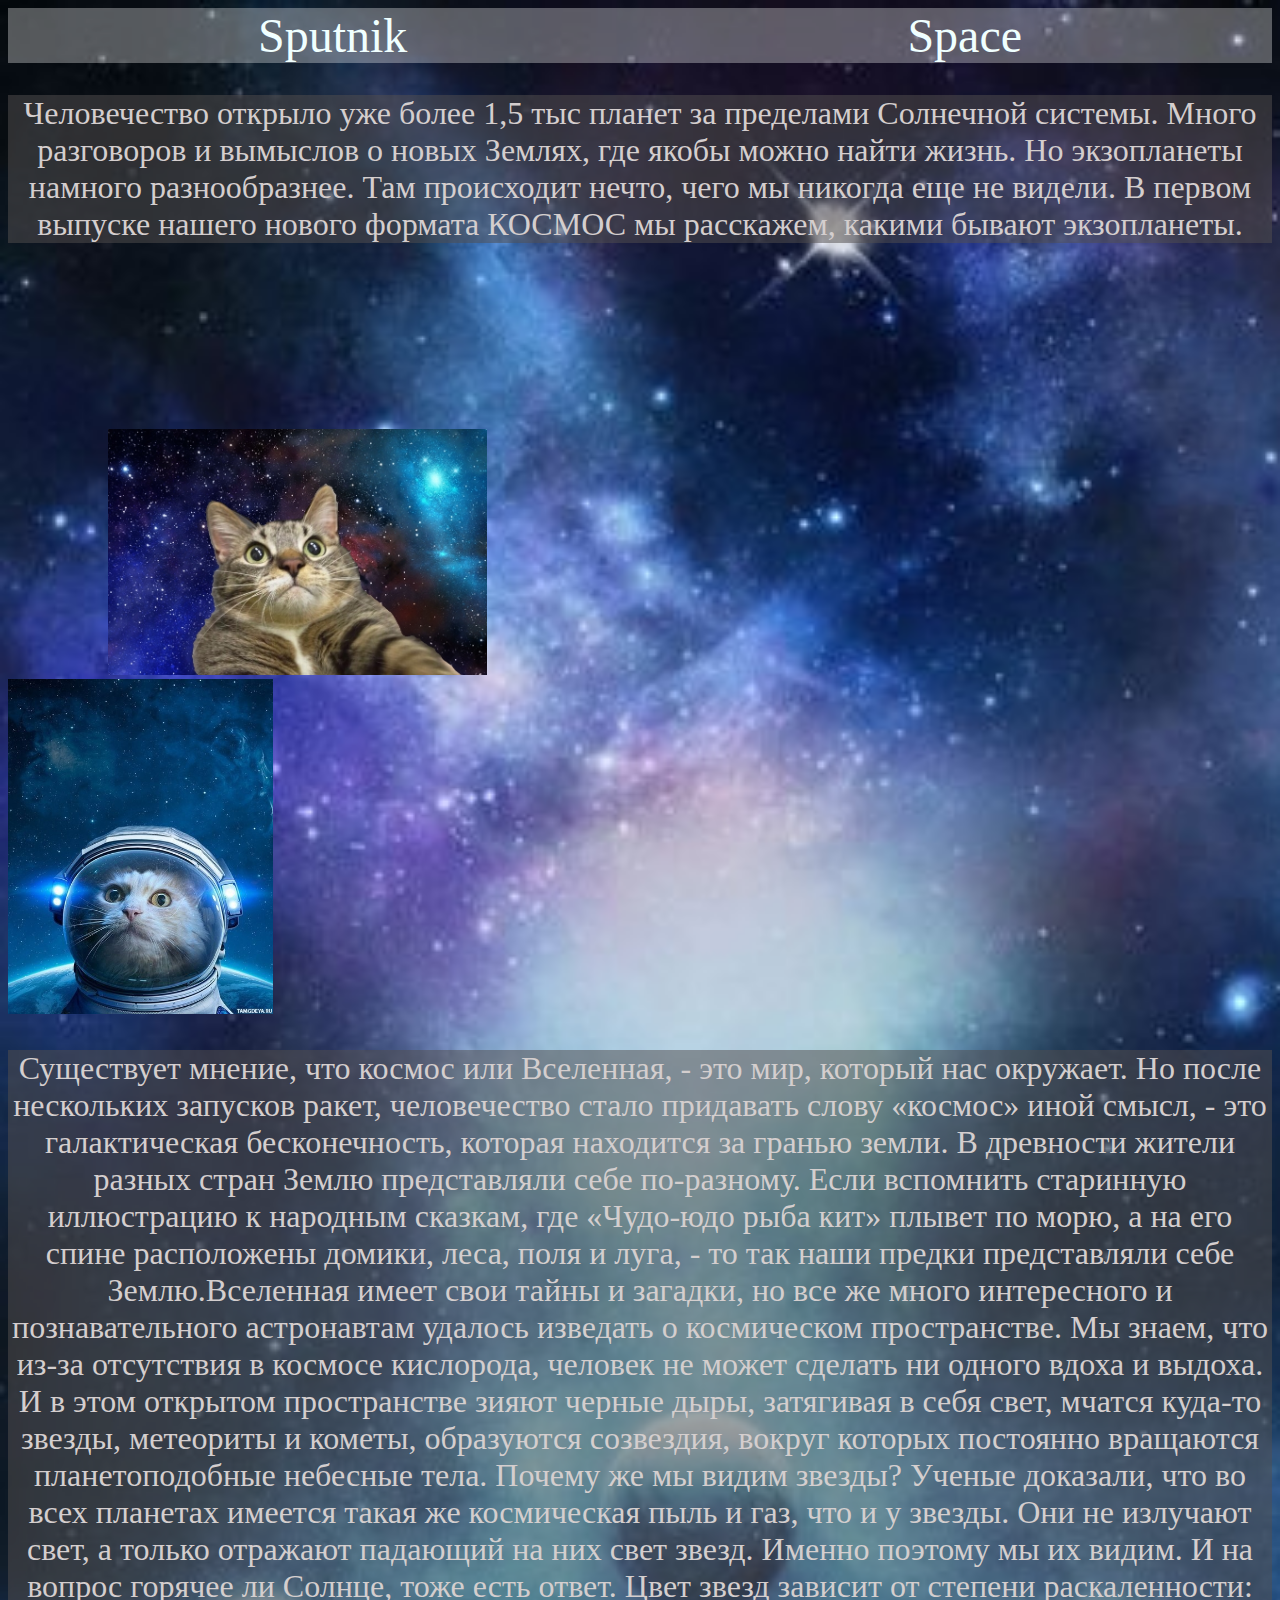
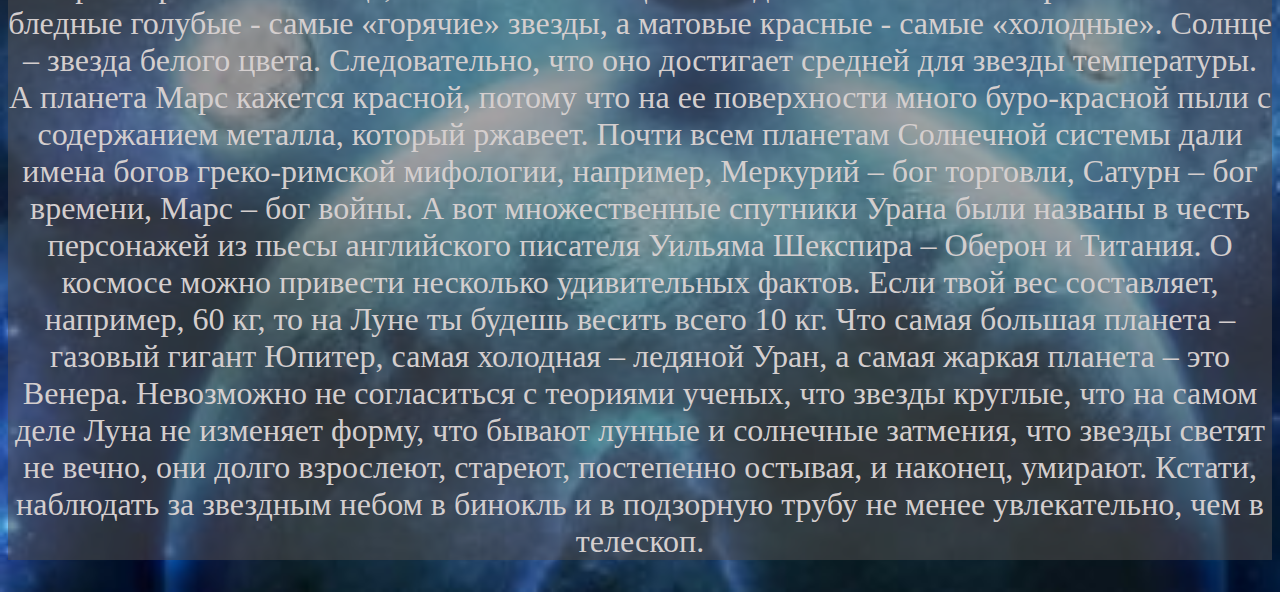
<file: index.html>
<!DOCTYPE html>
<html lang="en">
<head>
    <meta charset="UTF-8">
    <meta http-equiv="X-UA-Compatible" content="IE=edge">
    <meta name="viewport" content="width=device-width, initial-scale=1.0">
    <link rel="stylesheet" href="style.css">
    <title>Космос</title>
    
</head>
<body>
    <header>                                                                          
    
        <a class="btn" href="sputnik.html">Sputnik</a>
        <a class="btn" href="cosmos.html">Space</a> 
    </header>

  
   <p>Человечество открыло уже более 1,5 тыс планет за пределами Солнечной системы. Много разговоров и вымыслов о новых Землях, где якобы можно найти жизнь. Но экзопланеты намного разнообразнее. Там происходит нечто, чего мы никогда еще не видели. В первом выпуске нашего нового формата КОСМОС мы расскажем, какими бывают экзопланеты.</p>
   <div class="cartinki">
       <img class="pop"src="image/1490818665198525411.jpg" alt="nik">
       <iframe class="vidio" width="700" height="400" src="https://www.youtube.com/embed/Q34-r-UP2Sw" title="YouTube video player" frameborder="0" allow="accelerometer; autoplay; clipboard-write; encrypted-media; gyroscope; picture-in-picture; web-share" allowfullscreen></iframe>
       <img class="Space" src="image/zhivotnye_kot_kosmonavt_kosmos_4182.jpg" alt="nik">      

   </div>
   <p>Существует мнение, что космос или Вселенная, - это мир, который нас окружает. Но после нескольких запусков ракет, человечество стало придавать слову «космос» иной смысл, - это галактическая бесконечность, которая находится за гранью земли.

    В древности жители разных стран Землю представляли себе по-разному. Если вспомнить старинную иллюстрацию к народным сказкам, где «Чудо-юдо рыба кит» плывет по морю, а на его спине расположены домики, леса, поля и луга, - то так наши предки представляли себе Землю.Вселенная имеет свои тайны и загадки, но все же много интересного и познавательного астронавтам удалось изведать о космическом пространстве. Мы знаем, что из-за отсутствия в космосе кислорода, человек не может сделать ни одного вдоха и выдоха. И в этом открытом пространстве зияют черные дыры, затягивая в себя свет, мчатся куда-то звезды, метеориты и кометы, образуются созвездия, вокруг которых постоянно вращаются планетоподобные небесные тела.

    Почему же мы видим звезды? Ученые доказали, что во всех планетах имеется такая же космическая пыль и газ, что и у звезды. Они не излучают свет, а только отражают падающий на них свет звезд. Именно поэтому мы их видим.
    
    И на вопрос горячее ли Солнце, тоже есть ответ. Цвет звезд зависит от степени раскаленности: бледные голубые - самые «горячие» звезды, а матовые красные - самые «холодные». Солнце – звезда белого цвета. Следовательно, что оно достигает средней для звезды температуры.
    
    А планета Марс кажется красной, потому что на ее поверхности много буро-красной пыли с содержанием металла, который ржавеет.
    
    Почти всем планетам Солнечной системы дали имена богов греко-римской мифологии, например, Меркурий – бог торговли, Сатурн – бог времени, Марс – бог войны. А вот множественные спутники Урана были названы в честь персонажей из пьесы английского писателя Уильяма Шекспира – Оберон и Титания.
    
    О космосе можно привести несколько удивительных фактов. Если твой вес составляет, например, 60 кг, то на Луне ты будешь весить всего 10 кг. Что самая большая планета – газовый гигант Юпитер, самая холодная – ледяной Уран, а самая жаркая планета – это Венера.
    
    Невозможно не согласиться с теориями ученых, что звезды круглые, что на самом деле Луна не изменяет форму, что бывают лунные и солнечные затмения, что звезды светят не вечно, они долго взрослеют, стареют, постепенно остывая, и наконец, умирают.
    
    Кстати, наблюдать за звездным небом в бинокль и в подзорную трубу не менее увлекательно, чем в телескоп.</p>
    
</body>
</html>
</file>
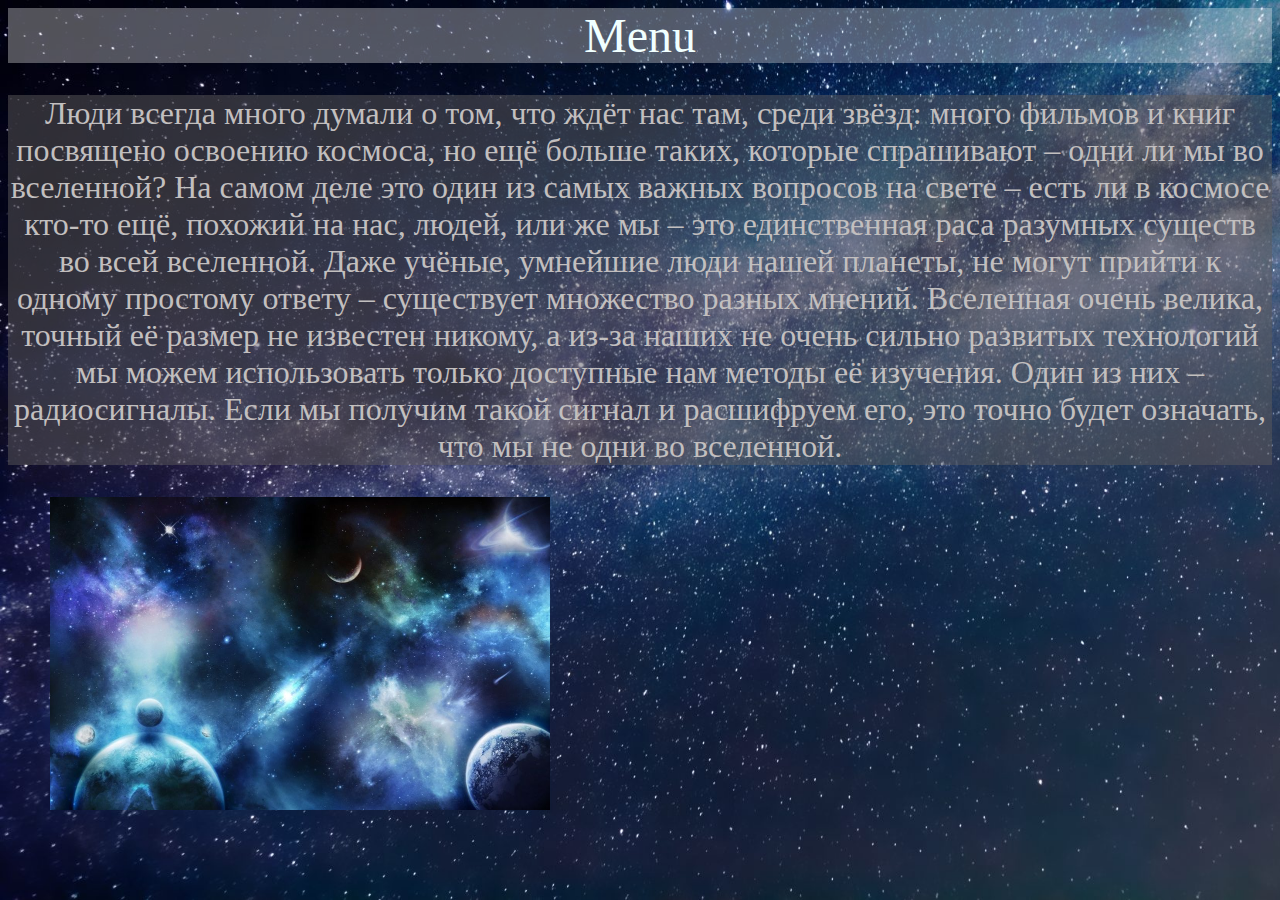
<file: cosmos.html>
<html lang="en">
<head>
    <meta charset="UTF-8">
    <meta http-equiv="X-UA-Compatible" content="IE=edge">
    <meta name="viewport" content="width=device-width, initial-scale=1.0">
    <title>Document</title>
    <link rel="stylesheet" href="style3.css">
</head>
<body class="body3">
    <header>
        <a class="btn3" href="index.html">Menu</a>
    </header> 
    
    <p>Люди всегда много думали о том, что ждёт нас там, среди звёзд: много фильмов и книг посвящено освоению космоса, но ещё больше таких, которые спрашивают – одни ли мы во вселенной? На самом деле это один из самых важных вопросов на свете – есть ли в космосе кто-то ещё, похожий на нас, людей, или же мы – это единственная раса разумных существ во всей вселенной. Даже учёные, умнейшие люди нашей планеты, не могут прийти к одному простому ответу – существует множество разных мнений. Вселенная очень велика, точный её размер не известен никому, а из-за наших не очень сильно развитых технологий мы можем использовать только доступные нам методы её изучения. Один из них – радиосигналы. Если мы получим такой сигнал и расшифруем его, это точно будет означать, что мы не одни во вселенной.</p>
    <iframe class="gul" width="700" height="400" src="https://www.youtube.com/embed/VRev52FuTpY" title="YouTube video player" frameborder="0" allow="accelerometer; autoplay; clipboard-write; encrypted-media; gyroscope; picture-in-picture; web-share" allowfullscreen></iframe>
    <img class="lol" src="image/tmb_50222_7235.jpg" alt="nik">
   
    <img class="ola" src="image/1669943352_7-pibig-info-p-kosmicheskie-oboi-oboi-8.jpg" alt="nik">

</body>
</html>
</file>
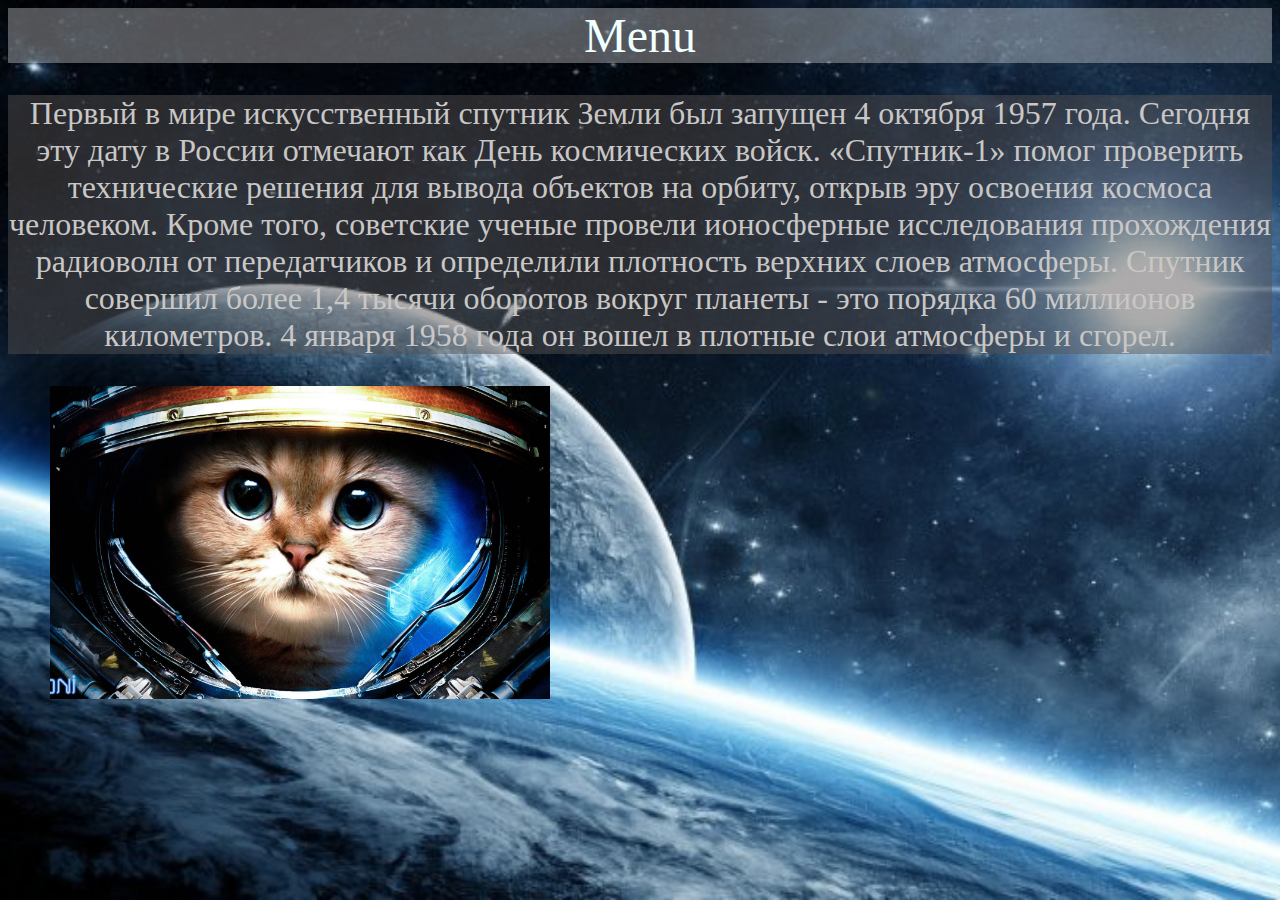
<file: sputnik.html>
<html lang="en">
<head>
    <meta charset="UTF-8">
    <meta http-equiv="X-UA-Compatible" content="IE=edge">
    <meta name="viewport" content="width=device-width, initial-scale=1.0">
    <title>sputnik.html</title>
    <link rel="stylesheet" href="style2.css">
</head>
<body class="body2">
    <header>                                                                          
    <a class="btn2" href="index.html">Menu</a>
    </header>
    
    
    <p>Первый в мире искусственный спутник Земли был запущен 4 октября 1957 года. Сегодня эту дату в России отмечают как День космических войск. «Спутник-1» помог проверить технические решения для вывода объектов на орбиту, открыв эру освоения космоса человеком. Кроме того, советские ученые провели ионосферные исследования прохождения радиоволн от передатчиков и определили плотность верхних слоев атмосферы. Спутник совершил более 1,4 тысячи оборотов вокруг планеты - это порядка 60 миллионов километров. 4 января 1958 года он вошел в плотные слои атмосферы и сгорел.</p>
    
    <iframe class="ded" width="700" height="400" src="https://www.youtube.com/embed/GV6ct9vB9YM" title="YouTube video player" frameborder="0" allow="accelerometer; autoplay; clipboard-write; encrypted-media; gyroscope; picture-in-picture; web-share" allowfullscreen></iframe>
    
    <img class="Space" src="image/kosmonavt-kotik-letit-v-kosmos.jpg" alt="nik">

    <img class="opo" src="image/1624489089_60-phonoteka_org-p-oboi-na-kompyuter-kosmos-krasivo-62.jpg" alt="nik">
</body>
</html>
</file>
<file: style.css>
h1{
   position: absolute;
   text-align: center;
   color: rgb(117, 114, 119); 
}
p{
   text-align: center;
   color: rgb(212, 206, 206);
   font-size: xx-large;
   background-color: rgba(83, 79, 79, 0.521);
}
body{background-image:url("image/tmb_50222_7235.jpg");
background-repeat:no-repeat;
background-size: cover;
}

.Space{
   /* position: absolute; */
   width: 21%;
   top: 550px;
   z-index: -1;
   
}
.pop{
   /* position: absolute; */
   width: 30%;
   right: 1200px ;
   top: 300px;
   z-index: -1;
   margin-left: 100px ;
}
.vidio{
   /* position: absolute;  */
   bottom: 200px; 
   left: 650px;
   z-index: -1;
}
.btn{
   text-decoration: none;
   color: azure;
   font-size: xxx-large;
   transition: .6s;
} 
.btn:hover{
   color: black;
   background-color: white;
}


header{
   display: flex;
   justify-content: space-around;
   background: #ffffff52;

}
</file>
<file: style3.css>
.body3{
    background-image:url("image/field_image_istock-516189065.jpg") ;
    background-repeat: no-repeat;
    background-size: cover;
}
.lol{
    position: absolute;
    width: 500px;
    left: 50px;
}
.ola{
    position: absolute;
    width: 500px;
    left: 1350px ;
}


.btn3{
    text-decoration: none;
    color: azure;
    font-size: xxx-large;
    transition: .6s;
 } 
 .btn3:hover{
    color: black;
    background-color: white;
 }
h1{
    text-align: center;
    color: rgb(109, 103, 103);
    font-size: xx-large;
}
p{
    text-align: center;
    color: rgb(194, 191, 191);
    font-size: xx-large;
    background-color: rgba(95, 92, 92, 0.486);
}
body{
    background-image:url('nik/57d50d9288c5d157183d0480.jpg') ;
    background-repeat:no-repeat;
    background-size: cover;
}
.gul{
    position: absolute;
    left: 600px ;
}
header{
    display: flex;
    justify-content: space-around;
    background: #ffffff52;
}
</file>
<file: style2.css>
.body2{background-image: url("nik/1624034230_42-phonoteka_org-p-oboi-na-rabochii-stol-kosmos-krasivo-44.jpg");
    background-repeat: no-repeat;
    background-size: cover;
}
h1{
   text-align:center ;
   color: rgb(111, 116, 112); 
}
p{
    text-align: center;
    color: rgb(201, 199, 198);
    font-size: xx-large;
    background-color: rgba(85, 82, 82, 0.479);
}
.Space{
    position: absolute;
    width: 500px;
    left: 50px;
}
.btn2{
   text-decoration: none;    
   color: azure;
   font-size: xxx-large;
   transition: .6s;
} 
.btn2:hover{
   color: black;
   background-color: white;
}
.ded{
    position: absolute;
    left: 600px;
}
header{
    display: flex;
   justify-content: space-around;
   background: #ffffff52;
}
.opo{
    position: absolute;
    width: 500px;
    left: 1350px;
}
</file>
